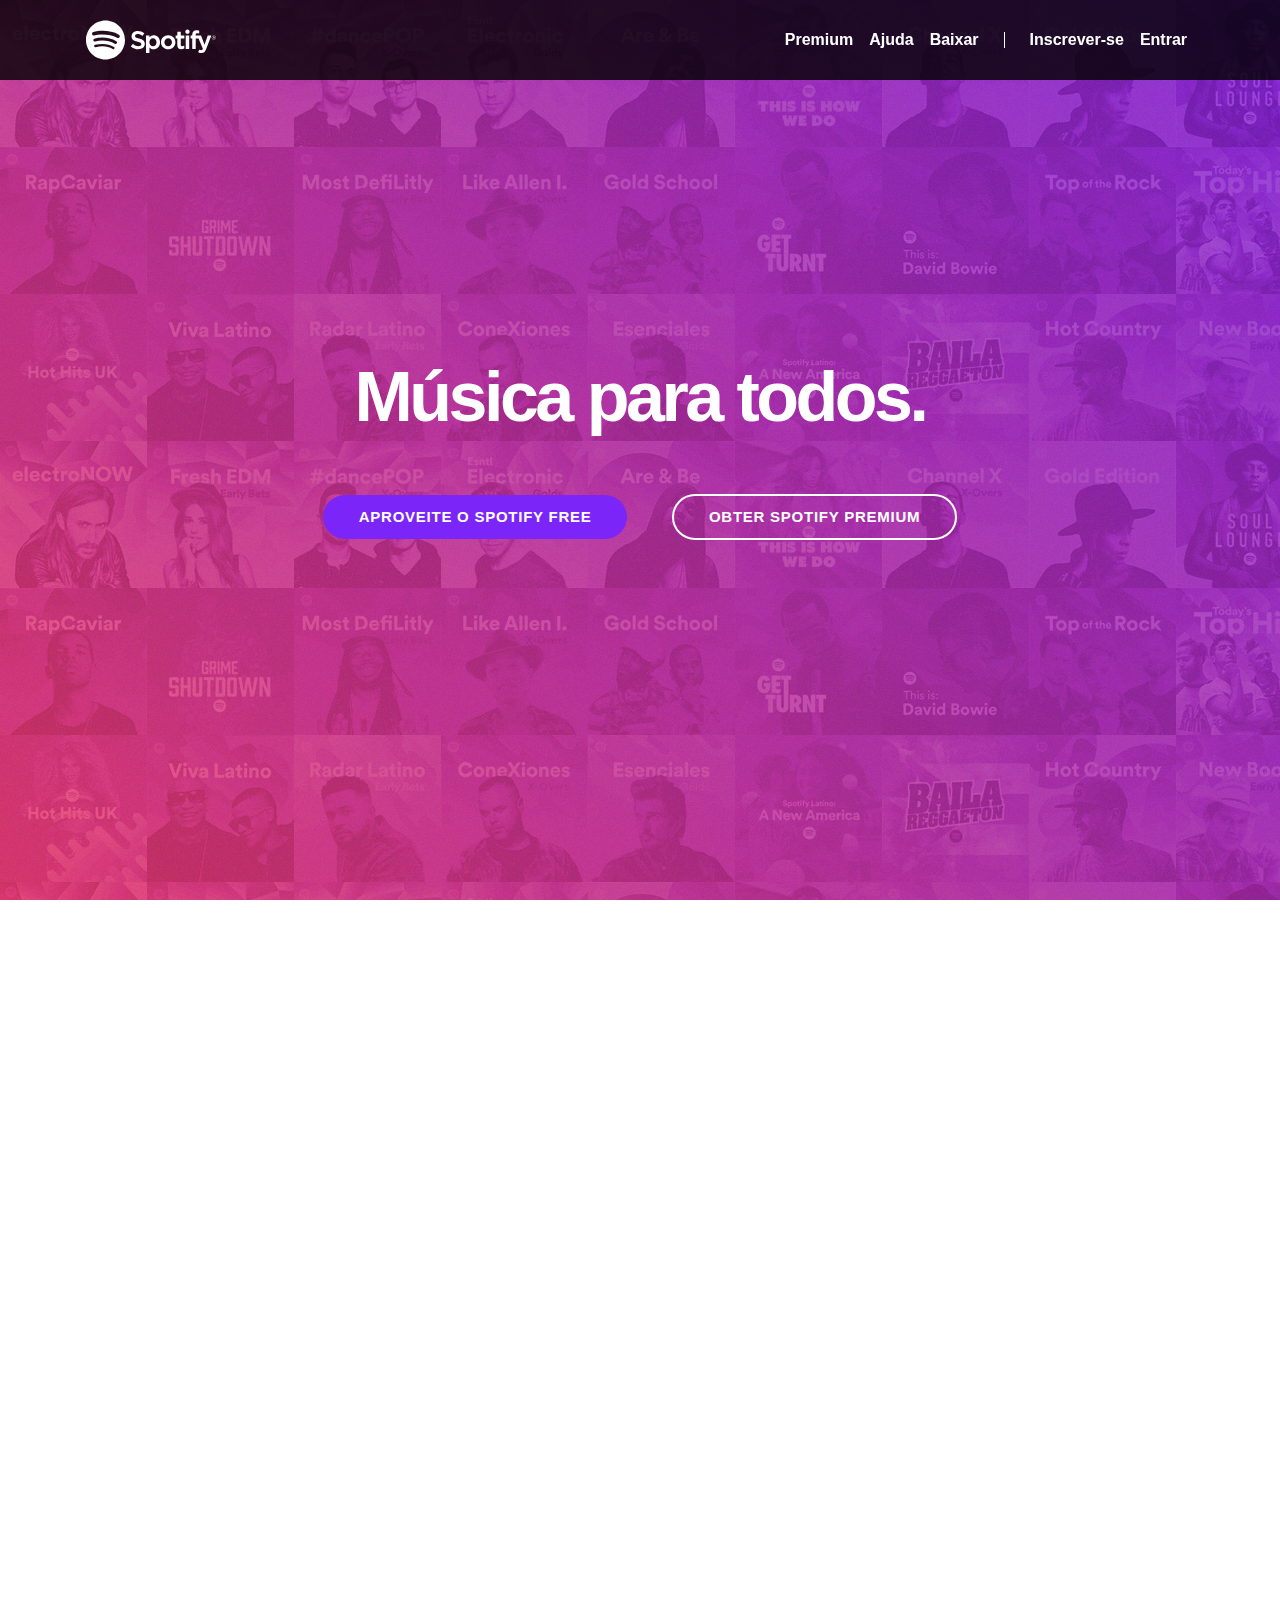
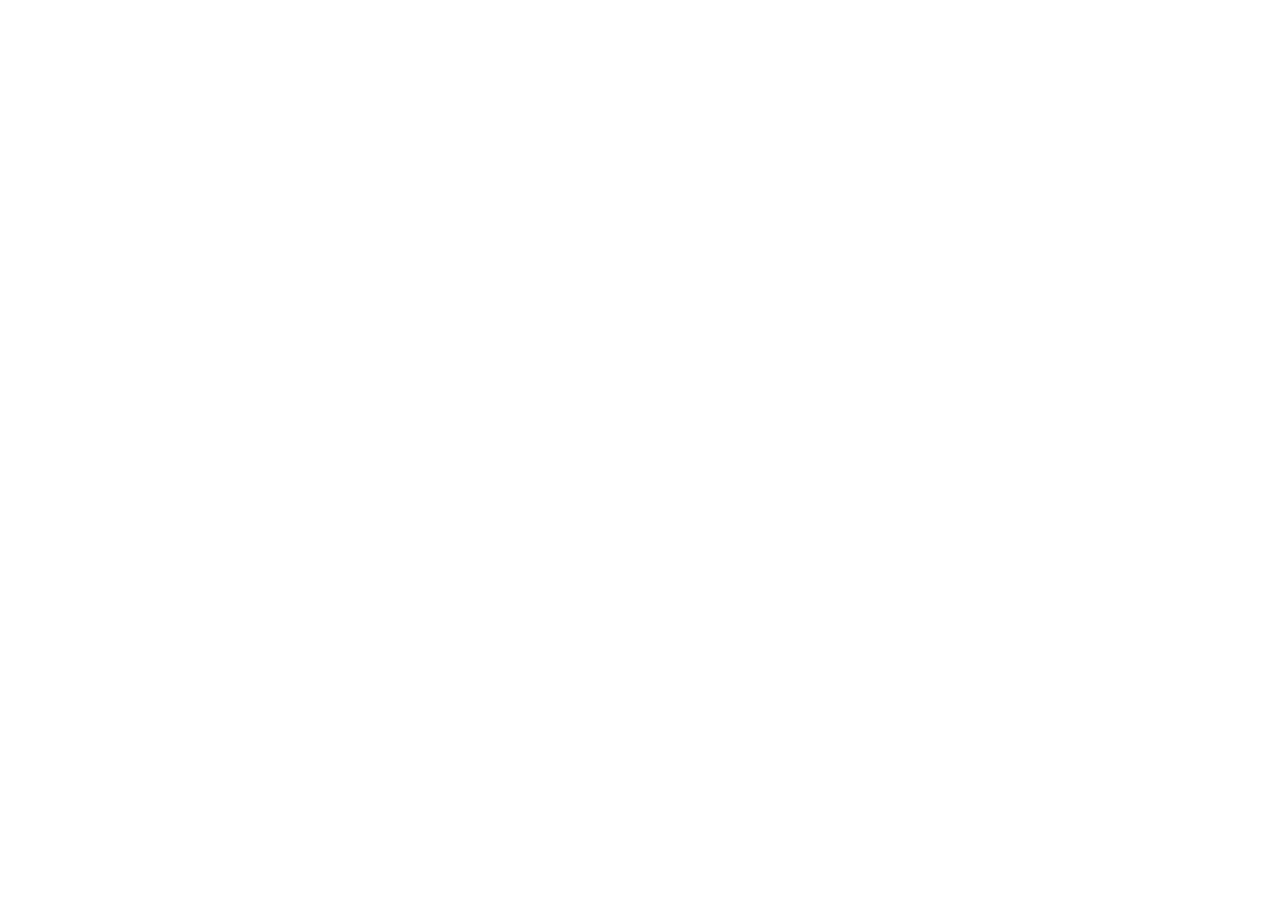
<file: index.html>
<!DOCTYPE html>
<html lang="pt-br">
  <head>
    <meta charset="utf-8">
    <!--<meta http-equiv="X-UA-Compatible" content="IE=edge">-->
    <meta name="viewport" content="width=device-width, initial-scale=1">

    <title>Música para todos - Spotify</title>
    <link rel="icon" href="imagens/favicon.png">

    <!-- Bootstrap -->
    <link href="bootstrap/css/bootstrap.min.css" rel="stylesheet">
    <link href="indexEstilo.css" rel="stylesheet">

    <!-- HTML5 shim and Respond.js for IE8 support of HTML5 elements and media queries -->
    <!-- WARNING: Respond.js doesn't work if you view the page via file:// -->
    <!--[if lt IE 9]>
      <script src="https://oss.maxcdn.com/html5shiv/3.7.2/html5shiv.min.js"></script>
      <script src="https://oss.maxcdn.com/respond/1.4.2/respond.min.js"></script>
    <![endif]-->
  </head>
  <body>

    <!--BARRA DE NAVEGAÇÃO-->
    <nav class="navbar navbar-dark navbar-expand-sm fixed-top bg-transparente">
      <div class="container">
        <div class="navbar-header">
          <a href="index.html" class="navbar-brand">
          <span class="img-logo">Spotify</span>
          </a>
        </div>
          
          <button 
            class="navbar-toggler ml-auto"
            type="button" 
            data-toggle="collapse"
            data-target="#barraNav">
            <span class="sr-only">Alternar Menu</span>
            <span class="navbar-toggler-icon"></span>
          </button>

        <div class="collapse navbar-collapse" id="barraNav">
          <ul class="navbar-nav ml-auto">
            <li class="nav-item"><a class="nav-link" href="#">Premium</a></li>
            <li class="nav-item"><a class="nav-link" href="#">Ajuda</a></li>
            <li class="nav-item"><a class="nav-link" href="#">Baixar</a></li>
            <li class="divisor" role="separator"></li>
            <li class="nav-item"><a class="nav-link" href="#">Inscrever-se</a></li>
            <li class="nav-item"><a class="nav-link" href="#">Entrar</a></li>
          </ul>
        </div>
      </div>
    </nav> <!--BARRA DE NAVEGAÇÃO-->

    <!-- CAPA-->
    <div class="capa"> 
      <div class="textoCapa">
        <h1>Música para todos.</h1>
        <a href="" class="btn btnCapa btnRoxo btn-lg">Aproveite o Spotify Free</a>
        <a href="" class="btn btnCapa btnBranco btn-lg"> Obter Spotify Premium</a>
      </div>
    </div><!-- CAPA-->

    <!-- CONTEUDO-->
    <!-- Sessão Serviços-->
    <section id="servicos">
      <div class="container">
        <div class="row">
          <!--Albuns-->
          <div class="col-md-6">
            <div class="row">
            
              <div class="col-md-6">
                <img src="imagens/img1.jpg" class="img-responsive imgAlbuns">
              </div>
              <div class="col-md-6">
                <img src="imagens/img2.jpg" class="img-responsive imgAlbuns">
              </div>
            
            </div>

            <div class="row">
              
              <div class="col-md-6">
                <img src="imagens/img3.jpg" class="img-responsive imgAlbuns">
              </div>
              <div class="col-md-6">
                <img src="imagens/img4.jpg" class="img-responsive imgAlbuns">
              </div>
            
            </div>

          </div>
          <!--Servicos-->
          <div class="col-md-6">
            <h2>O que o Spotify tem?</h2>
            <h3>Músicas</h3>
            <p>
              O Spotify tem milhoes de Músicas. O Spotify tem milhoes de Músicas. O Spotify tem milhoes de Músicas. O Spotify tem milhoes de Músicas. O Spotify tem milhoes de Músicas. 
            </p>
            <h3>Playlists</h3>
            <p>
              No Spotify você encontra uma música para cada momento. No Spotify você encontra uma música para cada momento. No Spotify você encontra uma música para cada momento. No Spotify você encontra uma música para cada momento. 
            </p>
            <h3>Novos Lançamentos</h3>
            <p>
              Escute os novos lançamentos. Escute os novos lançamentos. Escute os novos lançamentos. Escute os novos lançamentos. Escute os novos lançamentos. Escute os novos lançamentos. 
            </p>

          </div>

        </div>
      </div>
    </section>

    <!--Sessão Recursos -->
    <section id="recursos">
      <div class="container">
        <div class="row">
          <!--Recursos-->
          <div class="col-md-4">
            <h2>Fácil</h2>
            <h3>Buscar</h3>
            <p>
              Já sabe o que que escutar? É só procurar e apertar o play.
            </p>
            <h3>Navegar</h3>
            <p>
              Veja os novos lançamentos, o que está bombando nas paradas e as melhores playlists para o seu momento.
            </p>
            <h3>Descobrir</h3>
            <p>
              Curta músicas novas toda segunda-feiras com uma playlist personalizad pra você. Ou relaxe e curta uma das rádios.
            </p>
          </div> <!--Recursos-->
          <!--Imagens Recursos-->
          <div class="col-md-8" >
            
            <div class="row rotaciona">

               <!--IMG1 teste de upload-->
              <div class="col-md-6" style="padding-left: 35px">
                <!--Para esconder um elemnto, usa-se o "d" de display.
                REFERENCIA: https://getbootstrap.com/docs/4.0/utilities/display/-->
                <img src="imagens/iphone1.png" class="img-responsive d-block ">
              </div>  <!--IMG1-->
              
              <!--IMG2-->
              <div class="col-md-6">
                <img src="imagens/iphone2.png" class="img-responsive	d-sm-none d-md-none d-lg-block ">
              </div><!--IMG2-->

            </div>
          </div><!--Imagens Recursos-->
        </div>
      </div>
    </section>

    <!--RODAPÉ-->
    <footer id="rodape">
      <div class="container">
        <div class="row">
          
          <div class="col-md-2">
            <a href="index.html" class="navbar-brand">
          <span class="img-logo">Spotify</span>
          </a>
          </div>
          <div class="col-md-2">
            <h5>Company</h5>
            <ul class="navbar-nav">
              <li><a class="nav-link" href="#">Sobre</a></li>
              <li><a class="nav-link" href="#">Empregos</a></li>
              <li><a class="nav-link" href="#">Imprensa</a></li>
              <li><a class="nav-link"  href="#">Novidades</a></li>
            </ul>
          </div>
          <div class="col-md-2">
            <h5>Comunidades</h5>
            <ul class="navbar-nav">
              <li><a class="nav-link" href="#">Artistas</a></li>
              <li><a class="nav-link" href="#">Desenvolvedores</a></li>
              <li><a class="nav-link" href="#">Marcas</a></li>
            </ul>
          </div>
          <div class="col-md-2">
            <h5>Links Uteis</h5>
            <ul class="navbar-nav">
              <li><a class="nav-link" href="#">Ajuda</a></li>
              <li><a class="nav-link" href="#">Presentes</a></li>
              <li><a class="nav-link" href="#">Player da Web</a></li>
            </ul>
          </div>
          <div class="col-md-4">
            <ul class="navbar-nav list-group-horizontal">
              <li class="iconeRedeSocial ml-auto"><a class="nav-link" href="#"><img src="imagens/facebook.png"></a></li>
              <li class="iconeRedeSocial"><a class="nav-link" href="#"><img src="imagens/twitter.png"></a></li>
              <li class="iconeRedeSocial"><a class="nav-link" href="#"><img src="imagens/instagram.png"></a></li>
            </ul>
          </div>

        </div>
      </div>
    </footer>


    <!-- jQuery (necessary for Bootstrap's JavaScript plugins)  -->
    <script src="https://ajax.googleapis.com/ajax/libs/jquery/1.11.3/jquery.min.js"></script> 

    <!-- Include all compiled plugins (below), or include individual files as needed -->
    <script src="bootstrap/js/bootstrap.min.js"></script> 

  </body>
</html>/
</file>
<file: indexEstilo.css>
/*Yuri Nascimmento*/

/* -----------------LAYOUT-------------------*/
html, body, .capa{
	height: 100%;
	overflow: auto;
}
body{

	background: url('imagens/capa.png'), 
				url('imagens/ruido.png'), 
				linear-gradient(50deg,#ff4169,#7c26f8);
	background-attachment: fixed;
	font-family: Helvetica,Arial,sans-serif;
	overflow-x: hidden;
}

/*Barra de navegação*/
.img-logo{
	height:40px; 
	width:132px;
	background: url('imagens/spotify.svg') no-repeat;
	display: block;
	background-size: contain;
	color: transparent;
}

nav.bg-transparente{
	padding: 15px 0px;
	background:	rgba(0,0,0,0.8);
}
.divisor{
	width: 1px;
	height: 16px;
	background: white;
	margin-right: 17px;
	margin-left: 17px;
	margin-top: auto;
	margin-bottom:auto;
}

.navbar-dark .navbar-nav .nav-link, #rodape .navbar-nav a{
	color: white;
	font-weight: 700;
}
.navbar-dark .navbar-nav .nav-link:hover, #rodape .navbar-nav a:hover{
	color: #1db945;
}

/*Imagem de Capa*/
.capa{
	display: table;
	width: 100%
}

.textoCapa{
	text-align: center;
	color: white;
	display: table-cell;
	vertical-align: middle;
}

/*Botões Capa*/
.btnCapa{
	color: white;
	border-radius: 500px;
	-webkit-border-radius: 500px;
	-moz-border-radius: 500px;
	text-transform: uppercase;
	font-weight: 700;
	letter-spacing: +0.05em;
	font-size: 15px;
	transition: background 0.5s, color 0.5s;
}

.btnRoxo{
	background: #7c25f8;
}

.btnRoxo:hover{
	background: #6207e3;
	color: white;
}

.btnBranco{
	border: 2px solid white;
}

.btnBranco:hover{
	background-color: white;
	color: black;
}

/*Serviços*/
#servicos{
	background: white;
	padding-top: 20px;
	padding-bottom: 20px;
}

.imgAlbuns{
	width: 100%;
	height: auto;
	padding-bottom: 10px;
	padding-top: 10px;
}

/*recursos*/
#recursos{
	padding-top: 20px;
	padding-bottom: 20px;
	color: white
}

.rotaciona{
	transform: rotate(30deg);
	-webkit-transform:rotate(30deg);
	-ms-transform:rotate(30deg);
	padding-top: 40px;
	padding-left: 80px;
	margin: -30px;
	position: relative;
}

/*rodape*/
footer{
	padding: 50px 0px 20px 0px;
	background: #000;
	position: relative;
}

.iconeRedeSocial{
	margin-right: 15px;
}

/*-----------------TIPOGRAFIA-------------------*/
h1{
	font-weight: 900;
	letter-spacing: -0.05em;
	margin-bottom: 50px;
}
h2{
	font-size: 50px;
	font-weight: 700;
	letter-spacing: -0.04em;
}
h3{
	font-size: 35px;
	font-weight: 700;
	letter-spacing: -0.04em;
	padding-bottom: 5px;
}
#rodape h5{
	color: #919496;
	font-size: 16px;
	text-transform: uppercase;
}

#servicos h2,#servicos h3{
	color: #7c25f8;
}

#recursos h3{
	color: #9bf0e1;
}

/* ----------- MEDIA QUERIES ---------------- */
@media screen and (max-width: 767px){
	h1{
		font-size: 50px;
	}	
	.btnCapa{
		margin: 5px 5px;
		padding: 10px 35px;
	}
}
@media screen and (min-width: 768px){
	h1{
		font-size: 60px;
	}	
	.btnCapa{
		margin: 5px 5px;
		padding: 10px 25px;
	}
}
@media screen and (min-width: 992px){
	h1{
		font-size: 70px;
	}
	.btnCapa{
		margin: 5px 20px;
		padding: 10px 35px;
	}
@media screen and (min-width: 1200px){
	h1{
		font-size: 70px;
	}	
	.btnCapa{
		margin: 5px 20px;
		padding: 10px 35px;
	}
}
</file>
